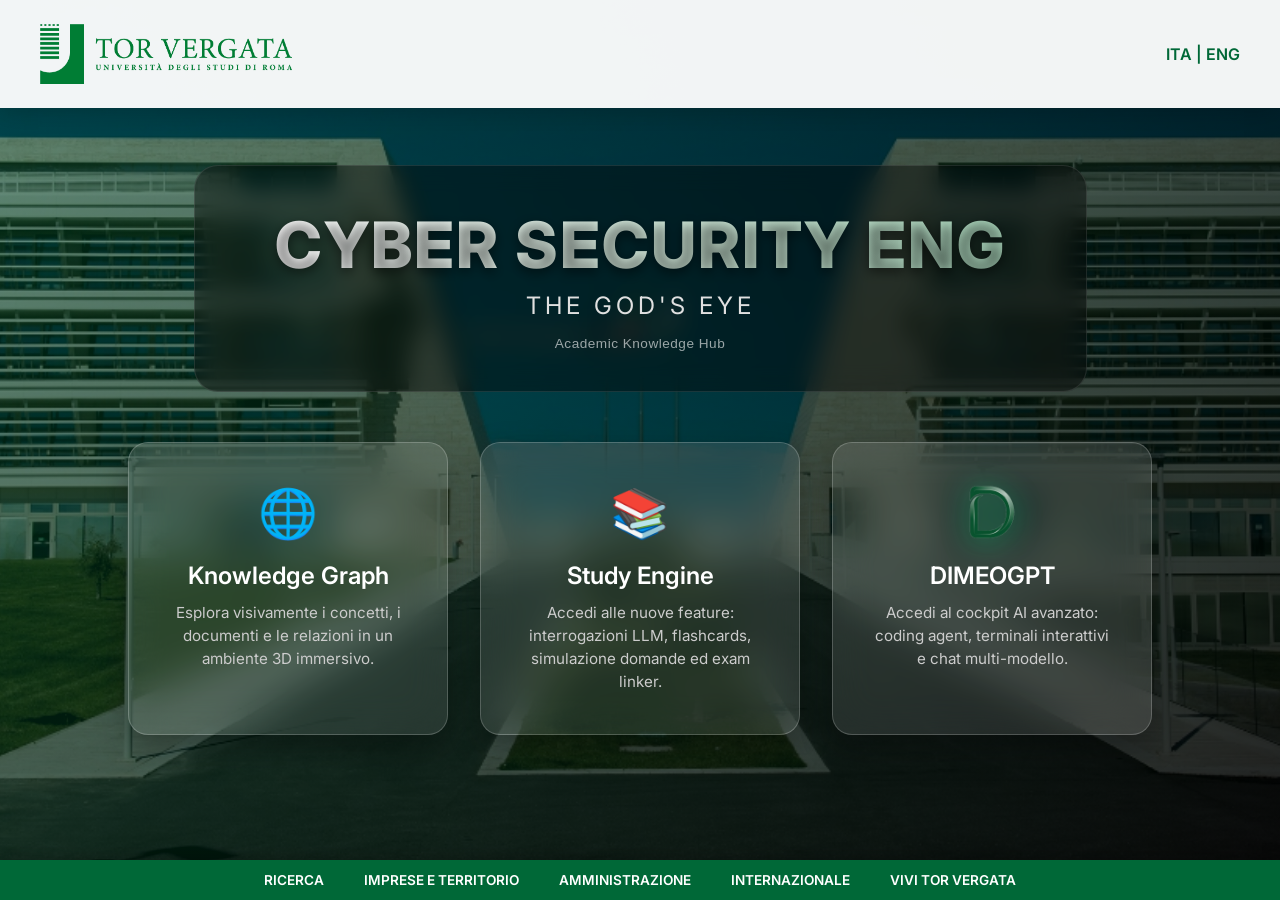
<file: index.html>
<!DOCTYPE html>
<html lang="it">
<head>
  <meta charset="UTF-8">
  <meta name="viewport" content="width=device-width, initial-scale=1.0, viewport-fit=cover">
  <meta name="apple-mobile-web-app-capable" content="yes">
  <meta name="apple-mobile-web-app-status-bar-style" content="black-translucent">
  <meta name="apple-mobile-web-app-title" content="Tor Vergata Cyber">
  <link rel="apple-touch-icon" href="static/dimeogpt_logo.png">
  <title>Tor Vergata - Cyber Security Eng</title>
  <link href="https://fonts.googleapis.com/css2?family=Inter:wght@400;600;800&display=swap" rel="stylesheet">
  <style>
    * {
      box-sizing: border-box;
      margin: 0;
      padding: 0;
    }
    body, html {
      height: 100%;
      font-family: 'Inter', -apple-system, sans-serif;
      overflow: hidden;
      background-color: #000;
    }
    .background {
      position: absolute;
      top: 0;
      left: 0;
      width: 100%;
      height: 100%;
      background: url('static/bg_login.jpg') no-repeat center center/cover;
      filter: brightness(0.7) contrast(1.1);
      z-index: 1;
    }
    .overlay {
      position: absolute;
      top: 0;
      left: 0;
      width: 100%;
      height: 100%;
      background: linear-gradient(135deg, rgba(0, 104, 55, 0.4) 0%, rgba(0,0,0,0.8) 100%);
      z-index: 2;
    }
    .header {
      position: absolute;
      top: 0;
      left: 0;
      width: 100%;
      padding: 24px 40px;
      z-index: 10;
      display: flex;
      justify-content: space-between;
      align-items: center;
      background: rgba(255, 255, 255, 0.95);
      box-shadow: 0 4px 24px rgba(0,0,0,0.2);
    }
    .header img.logo {
      height: 60px;
    }
    .main-content {
      position: relative;
      z-index: 10;
      display: flex;
      flex-direction: column;
      align-items: center;
      justify-content: center;
      height: 100%;
      text-align: center;
      color: #fff;
    }
    .title-box {
      background: rgba(0, 0, 0, 0.4);
      backdrop-filter: blur(12px);
      padding: 40px 80px;
      border-radius: 24px;
      border: 1px solid rgba(255,255,255,0.1);
      margin-bottom: 50px;
      animation: fadeUp 1s ease-out;
    }
    h1 {
      font-size: 4rem;
      font-weight: 800;
      letter-spacing: 2px;
      text-transform: uppercase;
      margin-bottom: 8px;
      background: linear-gradient(90deg, #fff, #a8d5ba);
      -webkit-background-clip: text;
      -webkit-text-fill-color: transparent;
      text-shadow: 0 4px 12px rgba(0,0,0,0.5);
    }
    h2 {
      font-size: 1.5rem;
      font-weight: 400;
      color: #e0e0e0;
      letter-spacing: 4px;
      text-transform: uppercase;
    }
    .designer-credit {
      margin-top: 16px;
      font-size: 0.85rem;
      font-weight: 300;
      color: rgba(255, 255, 255, 0.6);
      letter-spacing: 0.5px;
      font-family: -apple-system, BlinkMacSystemFont, "SF Pro Text", "Segoe UI", Roboto, Helvetica, Arial, sans-serif;
    }
    .action-cards {
      display: flex;
      gap: 32px;
      animation: fadeUp 1.2s ease-out;
    }
    .card {
      background: rgba(255, 255, 255, 0.1);
      backdrop-filter: blur(20px);
      border: 1px solid rgba(255, 255, 255, 0.2);
      border-radius: 20px;
      padding: 40px;
      width: 320px;
      text-decoration: none;
      color: #fff;
      transition: all 0.3s cubic-bezier(0.25, 0.8, 0.25, 1);
      cursor: pointer;
      display: flex;
      flex-direction: column;
      align-items: center;
      box-shadow: 0 12px 32px rgba(0,0,0,0.3);
    }
    .card:hover {
      transform: translateY(-10px);
      background: rgba(0, 104, 55, 0.8);
      border-color: #006837;
      box-shadow: 0 20px 48px rgba(0, 104, 55, 0.4);
    }
    .card-icon {
      font-size: 3rem;
      margin-bottom: 20px;
      display: flex;
      align-items: center;
      justify-content: center;
      height: 58px;
    }
    .card-logo-img {
      width: 58px;
      height: 58px;
      object-fit: contain;
      filter: drop-shadow(0 4px 14px rgba(0, 255, 136, 0.45));
      transition: transform 0.3s cubic-bezier(0.25, 0.8, 0.25, 1);
    }
    .card:hover .card-logo-img {
      transform: scale(1.15) rotate(2deg);
    }
    .card-title {
      font-size: 1.5rem;
      font-weight: 600;
      margin-bottom: 12px;
    }
    .card-desc {
      font-size: 0.95rem;
      color: #ccc;
      line-height: 1.5;
    }
    .card:hover .card-desc {
      color: #e8e8e8;
    }
    
    @keyframes fadeUp {
      from { opacity: 0; transform: translateY(40px); }
      to { opacity: 1; transform: translateY(0); }
    }

    /* ==========================================================================
       MOBILE PERFECTION (IPHONE & TOUCH DEVICES ONLY)
       Does NOT affect Mac desktop/laptop screens in any way (strict <= 768px query)
       ========================================================================== */
    @media only screen and (max-width: 768px) {
      body, html {
        overflow-x: hidden !important;
        overflow-y: auto !important;
        height: auto !important;
        min-height: 100% !important;
        -webkit-overflow-scrolling: touch;
      }
      .background, .overlay {
        position: fixed !important;
        width: 100vw !important;
        height: 100vh !important;
      }
      .header {
        position: sticky !important;
        top: 0 !important;
        padding: max(14px, env(safe-area-inset-top)) 20px 14px 20px !important;
        background: rgba(255, 255, 255, 0.90) !important;
        backdrop-filter: blur(24px) saturate(1.8) !important;
        -webkit-backdrop-filter: blur(24px) saturate(1.8) !important;
        box-shadow: 0 4px 20px rgba(0,0,0,0.18) !important;
        z-index: 100 !important;
      }
      .header img.logo {
        height: 38px !important;
      }
      .header .lang-badge {
        font-size: 0.75rem !important;
        font-weight: 700 !important;
        color: #006837 !important;
        background: rgba(0, 104, 55, 0.12) !important;
        padding: 5px 12px !important;
        border-radius: 12px !important;
        letter-spacing: 0.5px !important;
      }
      .main-content {
        height: auto !important;
        min-height: auto !important;
        padding: 24px 16px 36px 16px !important;
        justify-content: flex-start !important;
      }
      .title-box {
        padding: 22px 18px !important;
        margin-bottom: 22px !important;
        width: 100% !important;
        max-width: 380px !important;
        border-radius: 20px !important;
        background: rgba(0, 0, 0, 0.55) !important;
        backdrop-filter: blur(18px) !important;
        -webkit-backdrop-filter: blur(18px) !important;
        border: 1px solid rgba(255, 255, 255, 0.16) !important;
        box-shadow: 0 10px 30px rgba(0,0,0,0.45) !important;
      }
      h1 {
        font-size: 1.85rem !important;
        letter-spacing: 0.5px !important;
        margin-bottom: 4px !important;
        line-height: 1.15 !important;
      }
      h2 {
        font-size: 0.92rem !important;
        letter-spacing: 2px !important;
      }
      .designer-credit {
        margin-top: 10px !important;
        font-size: 0.72rem !important;
        opacity: 0.8 !important;
      }
      .action-cards {
        flex-direction: column !important;
        align-items: center !important;
        gap: 14px !important;
        width: 100% !important;
        max-width: 380px !important;
      }
      .card {
        width: 100% !important;
        max-width: 100% !important;
        padding: 16px 18px !important;
        border-radius: 18px !important;
        display: flex !important;
        flex-direction: row !important;
        align-items: center !important;
        text-align: left !important;
        gap: 16px !important;
        background: rgba(255, 255, 255, 0.12) !important;
        backdrop-filter: blur(25px) !important;
        -webkit-backdrop-filter: blur(25px) !important;
        border: 1px solid rgba(255, 255, 255, 0.22) !important;
        box-shadow: 0 8px 24px rgba(0,0,0,0.35) !important;
        -webkit-tap-highlight-color: transparent !important;
        touch-action: manipulation !important;
      }
      .card:active {
        transform: scale(0.97) !important;
        background: rgba(0, 104, 55, 0.88) !important;
        border-color: #00ff88 !important;
      }
      .card-icon {
        margin-bottom: 0 !important;
        width: 48px !important;
        height: 48px !important;
        flex-shrink: 0 !important;
        font-size: 2rem !important;
        display: flex !important;
        align-items: center !important;
        justify-content: center !important;
      }
      .card-logo-img {
        width: 46px !important;
        height: 46px !important;
      }
      .card-title {
        font-size: 1.15rem !important;
        font-weight: 700 !important;
        margin-bottom: 3px !important;
      }
      .card-desc {
        font-size: 0.80rem !important;
        line-height: 1.35 !important;
        color: rgba(255, 255, 255, 0.80) !important;
      }
      .card-chevron {
        display: block !important;
        margin-left: auto !important;
        font-size: 1.4rem !important;
        color: rgba(255, 255, 255, 0.35) !important;
        font-weight: 300 !important;
        padding-left: 6px !important;
      }
      .footer {
        position: relative !important;
        gap: 14px 18px !important;
        flex-wrap: wrap !important;
        padding: 16px 14px max(24px, env(safe-area-inset-bottom)) 14px !important;
        font-size: 0.72rem !important;
        letter-spacing: 0.4px !important;
      }
    }

    /* ==========================================================================
       TABLET & IPAD PERFECTION (769px - 1080px, iPad Portrait & Landscape)
       Spacious, touch-optimized glassmorphic layout without cropping or overflow
       ========================================================================== */
    @media only screen and (min-width: 769px) and (max-width: 1080px) {
      body, html {
        overflow-x: hidden !important;
        overflow-y: auto !important;
        height: auto !important;
        min-height: 100% !important;
        -webkit-overflow-scrolling: touch;
      }
      .background, .overlay {
        position: fixed !important;
        width: 100vw !important;
        height: 100vh !important;
      }
      .header {
        position: sticky !important;
        top: 0 !important;
        padding: max(18px, env(safe-area-inset-top)) 32px 18px 32px !important;
        background: rgba(255, 255, 255, 0.92) !important;
        backdrop-filter: blur(24px) saturate(1.8) !important;
        -webkit-backdrop-filter: blur(24px) saturate(1.8) !important;
        box-shadow: 0 4px 20px rgba(0,0,0,0.18) !important;
        z-index: 100 !important;
      }
      .header img.logo {
        height: 48px !important;
      }
      .header .lang-badge {
        font-size: 0.85rem !important;
        font-weight: 700 !important;
        color: #006837 !important;
        background: rgba(0, 104, 55, 0.12) !important;
        padding: 6px 14px !important;
        border-radius: 12px !important;
      }
      .main-content {
        height: auto !important;
        min-height: calc(100vh - 80px) !important;
        padding: 40px 24px 60px 24px !important;
        justify-content: center !important;
      }
      .title-box {
        padding: 30px 48px !important;
        margin-bottom: 32px !important;
        width: 90% !important;
        max-width: 680px !important;
        border-radius: 22px !important;
        background: rgba(0, 0, 0, 0.55) !important;
        backdrop-filter: blur(18px) !important;
        -webkit-backdrop-filter: blur(18px) !important;
        border: 1px solid rgba(255, 255, 255, 0.16) !important;
        box-shadow: 0 10px 30px rgba(0,0,0,0.45) !important;
      }
      h1 {
        font-size: 2.8rem !important;
        letter-spacing: 1.5px !important;
        margin-bottom: 6px !important;
      }
      h2 {
        font-size: 1.25rem !important;
        letter-spacing: 3px !important;
      }
      .designer-credit {
        margin-top: 12px !important;
        font-size: 0.80rem !important;
      }
      .action-cards {
        display: flex !important;
        flex-wrap: wrap !important;
        justify-content: center !important;
        gap: 22px !important;
        max-width: 960px !important;
        width: 100% !important;
      }
      .card {
        width: min(290px, 45%) !important;
        padding: 28px 20px !important;
        border-radius: 20px !important;
        background: rgba(255, 255, 255, 0.12) !important;
        backdrop-filter: blur(20px) !important;
        -webkit-backdrop-filter: blur(20px) !important;
        border: 1px solid rgba(255, 255, 255, 0.22) !important;
        box-shadow: 0 8px 24px rgba(0,0,0,0.35) !important;
        -webkit-tap-highlight-color: transparent !important;
        touch-action: manipulation !important;
        display: flex !important;
        flex-direction: column !important;
        align-items: center !important;
        text-align: center !important;
        transition: transform 0.25s ease, background 0.25s ease, border-color 0.25s ease !important;
      }
      .card:active {
        transform: scale(0.97) !important;
        background: rgba(0, 104, 55, 0.88) !important;
        border-color: #00ff88 !important;
      }
      .card-icon {
        font-size: 2.6rem !important;
        margin-bottom: 14px !important;
        height: 52px !important;
      }
      .card-logo-img {
        width: 52px !important;
        height: 52px !important;
      }
      .card-title {
        font-size: 1.3rem !important;
        font-weight: 700 !important;
        margin-bottom: 8px !important;
      }
      .card-desc {
        font-size: 0.86rem !important;
        line-height: 1.42 !important;
        color: rgba(255, 255, 255, 0.85) !important;
      }
      .card-chevron {
        display: none !important;
      }
      .footer {
        position: relative !important;
        gap: 20px 28px !important;
        flex-wrap: wrap !important;
        padding: 18px 20px max(24px, env(safe-area-inset-bottom)) 20px !important;
        font-size: 0.80rem !important;
        letter-spacing: 0.4px !important;
      }
    }
    
    .footer {
      position: absolute;
      bottom: 0;
      left: 0;
      width: 100%;
      background: #006837;
      color: white;
      padding: 12px 0;
      display: flex;
      justify-content: center;
      gap: 40px;
      font-size: 0.85rem;
      font-weight: 600;
      z-index: 10;
      box-shadow: 0 -4px 12px rgba(0,0,0,0.2);
    }
    .footer span {
      cursor: pointer;
    }
    .footer span:hover {
      text-decoration: underline;
    }
  </style>
</head>
<body>

  <div class="background"></div>
  <div class="overlay"></div>

  <div class="header">
    <img src="static/logo_torvergata.png" alt="Tor Vergata" class="logo">
    <div class="lang-badge" style="font-weight: 600; color: #006837;">ITA | ENG</div>
  </div>

  <div class="main-content">
    <div class="title-box">
      <h1>Cyber Security Eng</h1>
      <h2>The god's eye</h2>
      <div class="designer-credit">Academic Knowledge Hub</div>
    </div>

    <div class="action-cards">
      <a href="graph_3d.html?mode=graph" class="card">
        <div class="card-icon">🌐</div>
        <div class="card-info">
          <div class="card-title">Knowledge Graph</div>
          <div class="card-desc">Esplora visivamente i concetti, i documenti e le relazioni in un ambiente 3D immersivo.</div>
        </div>
        <div class="card-chevron" style="display:none;">›</div>
      </a>
      
      <a href="study.html?v=3" class="card">
        <div class="card-icon">📚</div>
        <div class="card-info">
          <div class="card-title">Study Engine</div>
          <div class="card-desc">Accedi alle nuove feature: interrogazioni LLM, flashcards, simulazione domande ed exam linker.</div>
        </div>
        <div class="card-chevron" style="display:none;">›</div>
      </a>

      <a href="http://127.0.0.1:8090" id="dimeogpt-card" target="_blank" rel="noopener noreferrer" class="card">
        <div class="card-icon"><img src="static/dimeogpt_logo.png" alt="DIMEOGPT" class="card-logo-img"></div>
        <div class="card-info">
          <div class="card-title">DIMEOGPT</div>
          <div class="card-desc">Accedi al cockpit AI avanzato: coding agent, terminali interattivi e chat multi-modello.</div>
        </div>
        <div class="card-chevron" style="display:none;">›</div>
      </a>
    </div>
  </div>

  <div class="footer">
    <span>RICERCA</span>
    <span>IMPRESE E TERRITORIO</span>
    <span>AMMINISTRAZIONE</span>
    <span>INTERNAZIONALE</span>
    <span>VIVI TOR VERGATA</span>
  </div>

  <script>
    // Propaga host e token di sicurezza dinamicamente verso il cockpit DIMEOGPT
    document.addEventListener("DOMContentLoaded", () => {
      const host = window.location.hostname || "127.0.0.1";
      const urlParams = new URLSearchParams(window.location.search);
      const token = urlParams.get("token") || "dev-token-academic-kb";
      
      const dimeoCard = document.getElementById("dimeogpt-card");
      if (dimeoCard) {
        dimeoCard.href = `http://${host}:8090/?token=${token}`;
      }
    });
  </script>
</body>
</html>
</file>
